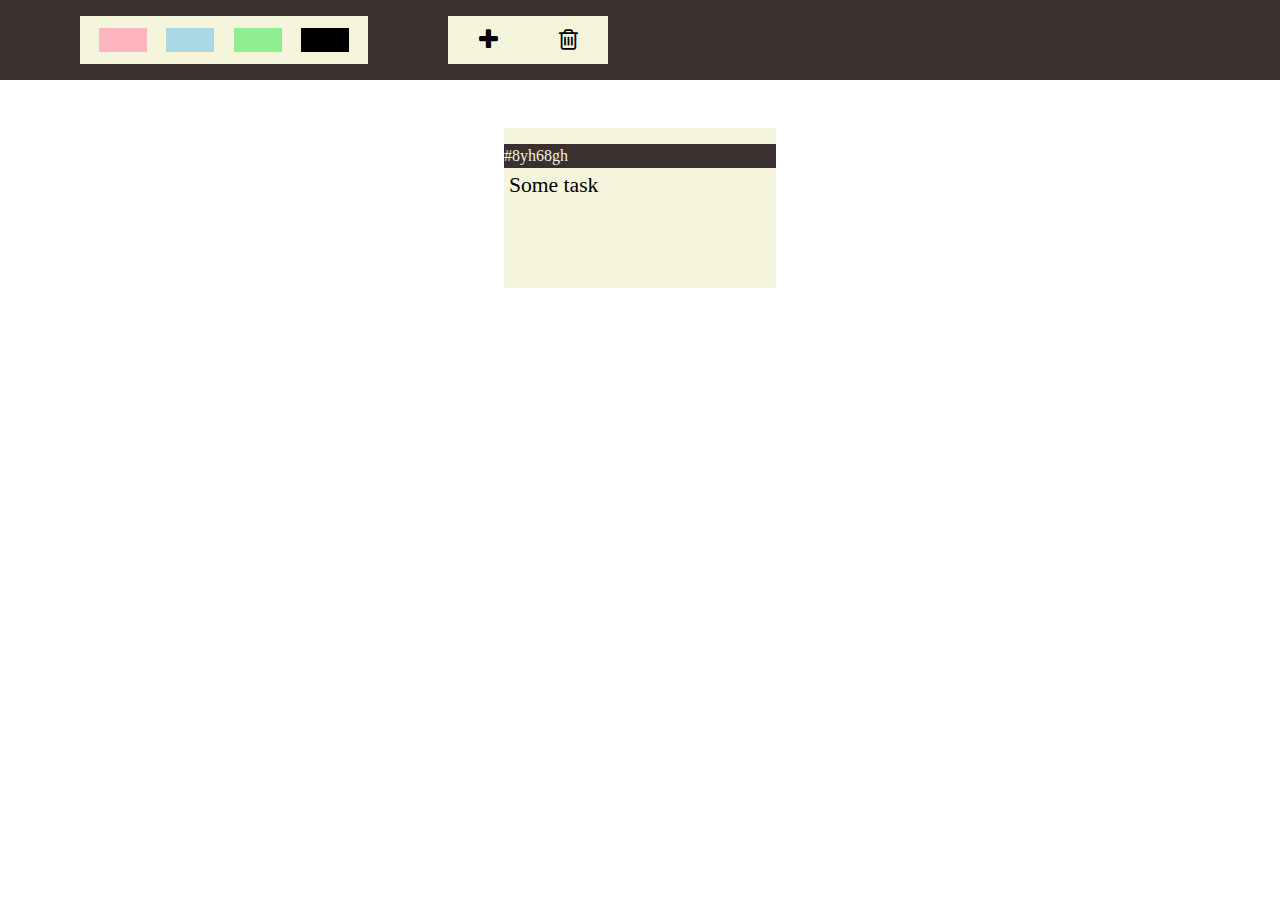
<file: jira/index.html>
<!DOCTYPE html>
<html lang="en">
  <head>
    <meta charset="UTF-8" />
    <meta name="viewport" content="width=device-width, initial-scale=1.0" />
    <title>Document</title>
  </head>
  <link rel="stylesheet" href="./style.css" />
  <link
    rel="stylesheet"
    href="https://cdnjs.cloudflare.com/ajax/libs/font-awesome/4.7.0/css/font-awesome.min.css"
  />
  <body>
    <div class="toolbox-cont">
      <div class="toolbox-priority-cont">
        <div class="color lightpink"></div>
        <div class="color lightblue"></div>
        <div class="color lightgreen"></div>
        <div class="color black"></div>
      </div>
      <div class="action-btn-cont">
        <div class="add-btn">
          <i class="fa fa-plus"></i>
        </div>
        <div class="remove-btn">
          <i class="fa fa-trash-o"></i>
        </div>
      </div>
    </div>

    <div class="main-cont">
      <div class="ticket-cont">
          <div class="ticket-color"></div>
          <div class="ticket-id">#8yh68gh</div>
          <div class="task-area">Some task</div>
      </div>
    </div>

    <div class="modal-cont">
        <textarea class="textarea-cont" placeholder="Enter Your Task"></textarea>

        <div class="priority-color-cont">
            <div class="lightpink priority-color" ></div>
            <div class="lightblue priority-color" ></div>
            <div class="lightgreen priority-color" ></div>
            <div class="black priority-color selected-color" ></div>
        </div>

    </div>
  </body>
  <script src="./script.js"></script>
</html>
</file>
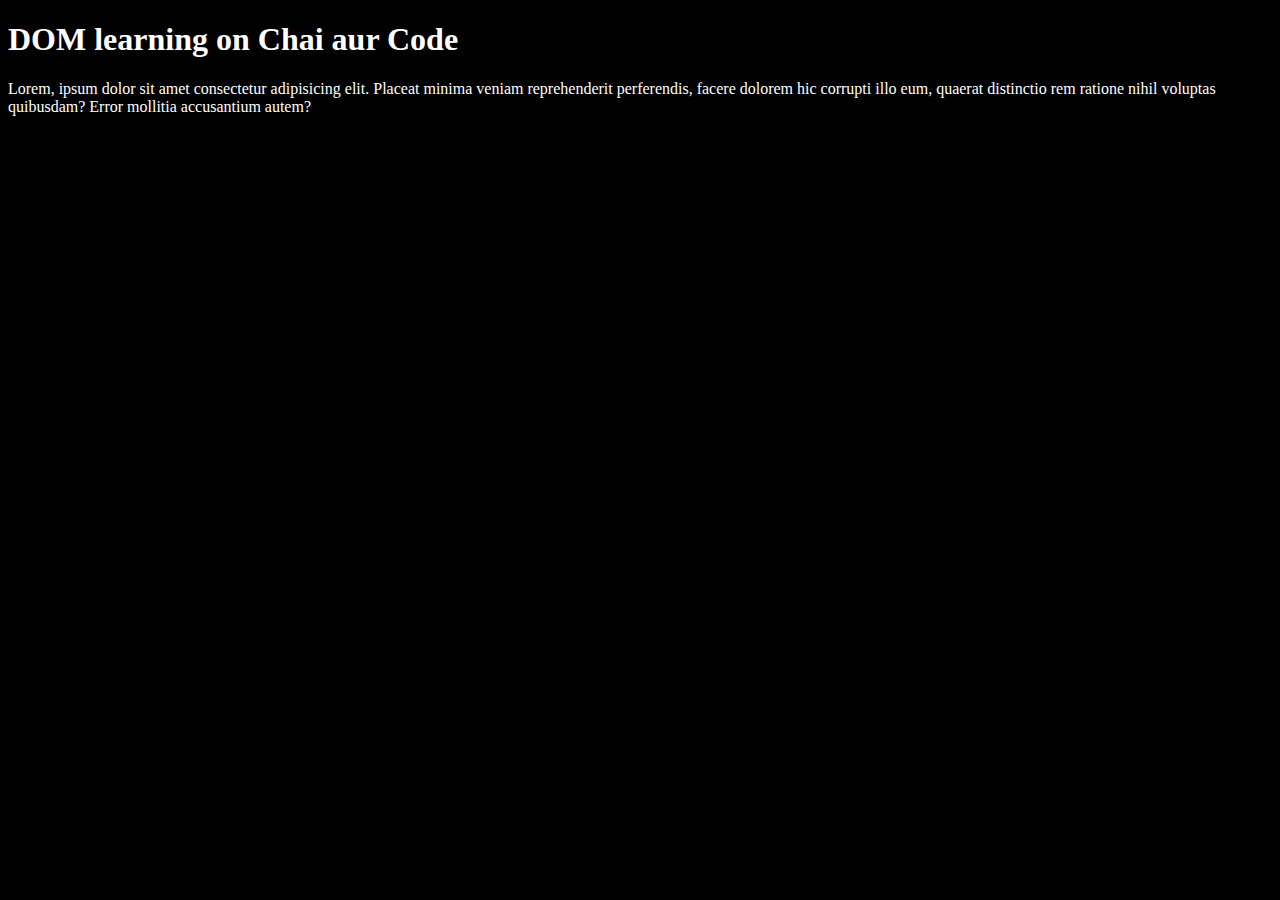
<file: javascript_part5/DOM/index.html>
<!DOCTYPE html>
<html lang="en">
<head>
    <meta charset="UTF-8">
    
    <title>DOM</title>
    <style>
        .bg-black{
            background-color: black;
            color: #ffffff;
        }
    </style>
</head>
<body class="bg-black">
    <h1 >
        <h1 class="heading">DOM learning on Chai aur Code</h1>
        <p>Lorem, ipsum dolor sit amet consectetur adipisicing elit. 
            Placeat minima veniam reprehenderit perferendis, facere 
            dolorem hic corrupti illo eum, quaerat distinctio rem ratione nihil
             voluptas quibusdam? Error mollitia accusantium autem?</p>
    </h1>
</body>
</html>
</file>
<file: jira/style.css>
* {
  box-sizing: border-box;
}
body {
  margin: 0px;
  padding: 0px;
}

.toolbox-cont {
  height: 5rem;
  background-color: #3b3030;
  display: flex;
  align-items: center;
}

.toolbox-priority-cont {
  height: 3rem;
  width: 18rem;
  background-color: beige;
  margin-left: 5rem;
  display: flex;
  align-items: center;
  justify-content: space-evenly;
}

.action-btn-cont {
  width: 10rem;
  height: 3rem;
  background-color: beige;
  margin-left: 5rem;
  display: flex;
  align-items: center;
  justify-content: space-around;
}

.color {
  height: 1.5rem;
  width: 3rem;
}

.lightpink {
  background-color: lightpink;
}

.lightblue {
  background-color: lightblue;
}

.lightgreen {
  background-color: lightgreen;
}

.black {
  background-color: black;
}

.add-btn {
  font-size: 1.5rem;
}

.remove-btn {
  font-size: 1.5rem;
}

.modal-cont {
  background-color: #3b3030;
  height: 60vh;
  width: 55vw;
  display: none;
  position: absolute;
  left: 25vw;
  top: 10vw;
}

.textarea-cont {
  outline: none;
  resize: none;
  border: none;
  width: 75%;
  background-color: beige;
  font-size: 2rem;
  padding: 2rem;
}

.priority-color {
  height: 3rem;
  width: 5rem;
}

.priority-color-cont {
  height: 100%;
  width: 25%;
  display: flex;
  align-items: center;
  flex-direction: column;
  justify-content: space-around;
}

.main-cont {
  display: flex;
  flex-wrap: wrap;
  justify-content: space-evenly;
  margin-top: 2rem;
}

.ticket-cont {
  height: 10rem;
  width: 17rem;
  background-color: beige;
  margin-top: 1rem;
}

.ticket-color {
  height: 1rem;
  
}

.ticket-id {
  height: 1.5rem;
  background-color: #3b3030;
  color: beige;
  display: flex;
  align-items: center;
  justify-content: start;
}

.task-area {
  font-size: 1.35rem;
  height: (100% -1rem -1.5rem);
  padding: 5px;
}

.selected-color {
  border:0.2rem solid beige;
}
</file>
